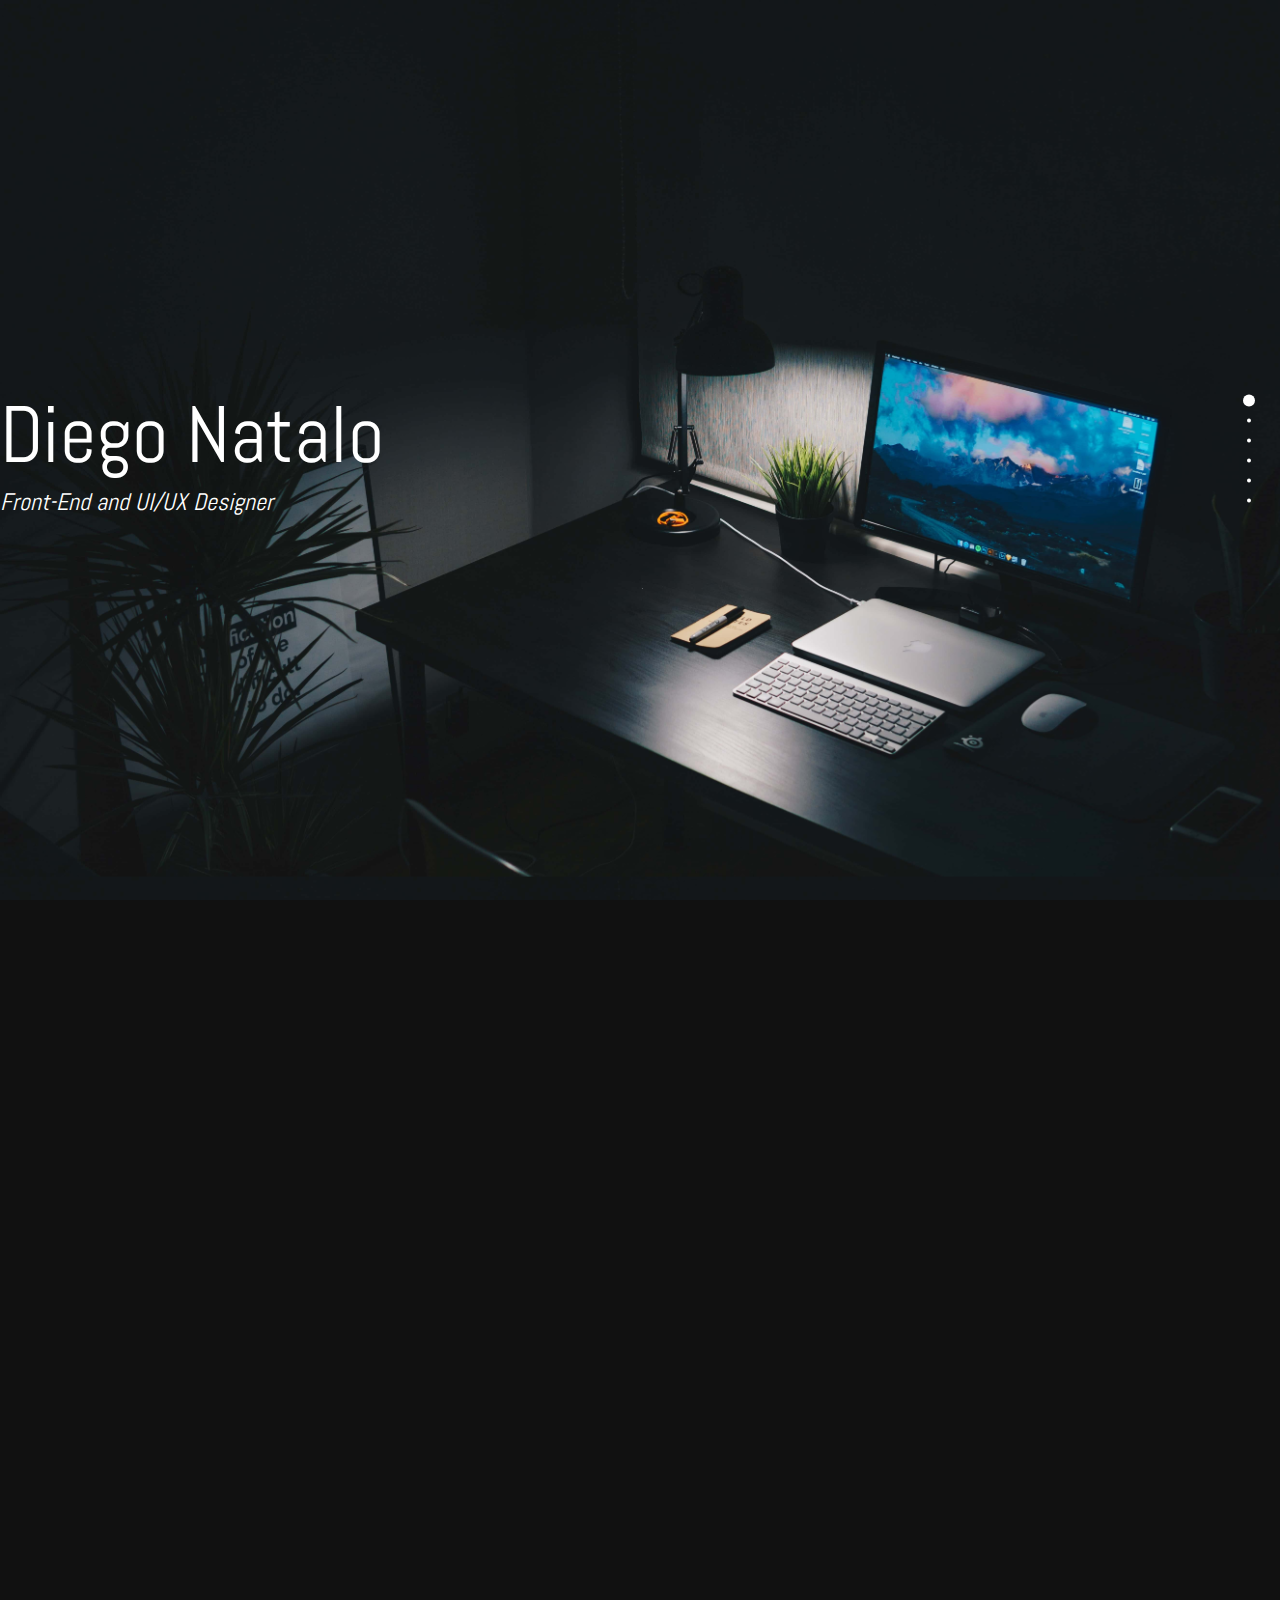
<file: portfolio/index.html>
<!DOCTYPE html>
<html lang="en">
    <head>
        <meta charset="UTF-8">
        <meta name="viewport" content="width=device-width, initial-scale=1.0">

        <link rel="stylesheet" href="https://cdn.jsdelivr.net/npm/bootstrap@4.5.3/dist/css/bootstrap.min.css" integrity="sha384-TX8t27EcRE3e/ihU7zmQxVncDAy5uIKz4rEkgIXeMed4M0jlfIDPvg6uqKI2xXr2" crossorigin="anonymous">
        <link rel="stylesheet" type="text/css" href="css/fullpage.min.css"/>
        <link rel="stylesheet" type="text/css" href="css/sal.css"/>
        <link rel="stylesheet" type="text/css" href="css/style.css"/>

        <title>Portfolio</title>
    </head>

    <body>
        <div id="fullpage"> 
	        <div class="section active" id="section1">
                <div class="container-fluid">
                    <div class="row">
                        <div class="col-md-6 col-10 offset-1" data-sal="slide-right"
                        data-sal-duration="1000"
                        data-sal-delay="200"
                        data-sal-easing="ease-out-bounce">
                            <h1>Diego Natalo</h1>
                            <h2><i>Front-End and UI/UX Designer</i></h2>
                        </div>
                    </div>
                </div>
            </div>

            <div class="section" id="section2">
                <div class="container-fluid">
                    <div class="row justify-content-center">
                        <div class="col-12" data-sal="slide-down"
                        data-sal-duration="1000"
                        data-sal-delay="200"
                        data-sal-easing="ease-out-bounce">
                            <h2 class="title">Quem sou eu?</h2>
                        </div>
                        <div class="col-3" data-sal="zoom-in"
                        data-sal-duration="1000"
                        data-sal-delay="400"
                        data-sal-easing="ease-out-bounce">
                            <img id="profile-picture" src="img/profile.jpg"/>
                        </div>
                        <div class="col-6" data-sal="slide-left"
                        data-sal-duration="1000"
                        data-sal-delay="400"
                        data-sal-easing="ease-out-bounce">
                            <p id="profile-text">Sou um estudante de Análise e Desenvolvimento de Sistemas do Instituto Federal de São Paulo e técnico em informática para a internet pela Etec. 
                                Apaixonado pela área de Front-End e por temas como User Interface e User Experience. 
                                Entregar soluções intuitivas e de alta qualidade são meus principais objetivos como desenvolvedor.</p>
                        </div>
                    </div>
                </div>
            </div>

            <div class="section" id="section3">
                <div class="container-fluid">
                    <div class="row justify-content-center">
                        <div class="col-12" data-sal="slide-down"
                        data-sal-duration="1000"
                        data-sal-delay="200"
                        data-sal-easing="ease-out-bounce">
                            <h2 class="title">Como eu desenvolvo?</h2>
                        </div>
                        <div class="col-md-4 col-6" data-sal="fade-in"
                        data-sal-duration="1000"
                        data-sal-delay="400"
                        data-sal-easing="ease-out-bounce">
                            <img class="icons" src="img/icons/enigma.svg">
                            <p class="icons-text">Aplicando metodologias ágeis <br>como Scrum e eXtreme Programming.</p>
                        </div>

                        <div class="col-md-4 col-6" data-sal="fade-in"
                        data-sal-duration="1000"
                        data-sal-delay="600"
                        data-sal-easing="ease-out-bounce">
                            <img class="icons" src="img/icons/ideia.svg">
                            <p class="icons-text">Buscando as melhores soluções com <br>o que existe de mais recente no mercado.</p>
                        </div>

                        <div class="col-md-4 col-6" data-sal="fade-in"
                        data-sal-duration="1000"
                        data-sal-delay="800"
                        data-sal-easing="ease-out-bounce">
                            <img class="icons" src="img/icons/alvo.svg">
                            <p class="icons-text">Focando na experiência do usuário <br>para atendê-lo da melhor forma possível.</p>
                        </div>
                    </div>
                </div>
            </div>

            <div class="section" id="section4">
                <div class="container-fluid">
                    <div class="row justify-content-center">
                        <div class="col-12" data-sal="slide-down"
                        data-sal-duration="1000"
                        data-sal-delay="200"
                        data-sal-easing="ease-out-bounce">
                            <h2 class="title">Quais tecnologias eu utilizo?</h2>
                        </div>
                        <div class="col-md-4" data-sal="slide-right"
                        data-sal-duration="1000"
                        data-sal-delay="400"
                        data-sal-easing="ease-out-bounce">
                            <img class="testeimg" src="img/testeimg.svg"/>
                        </div>

                        <div class="col-md-5 col-7" data-sal="flip-up"
                        data-sal-duration="1000"
                        data-sal-delay="200"
                        data-sal-easing="ease-out-bounce">
                            <ul class="list-group">
                                <li class="list-group-item">
                                    <div class="row">
                                        <div class="col-2">
                                            <img class="skills" src="img/icons/skills/html5.svg"/>
                                        </div>
                                        <div class="col-4">
                                            HTML5
                                        </div>
                                        <div class="col-2">
                                            <img class="skills" src="img/icons/skills/angular.svg"/>
                                        </div>
                                        <div class="col-4">
                                            Angular
                                        </div>
                                    </div>
                                </li>

                                <li class="list-group-item">
                                    <div class="row">
                                        <div class="col-2">
                                            <img class="skills" src="img/icons/skills/css3.svg"/>
                                        </div>
                                        <div class="col-4">
                                            CSS3
                                        </div>
                                        <div class="col-2">
                                            <img class="skills" src="img/icons/skills/react.svg"/>
                                        </div>
                                        <div class="col-4">
                                            React
                                        </div>
                                    </div>
                                </li>

                                <li class="list-group-item">
                                    <div class="row">
                                        <div class="col-2">
                                            <img class="skills" src="img/icons/skills/javascript.svg"/>
                                        </div>
                                        <div class="col-4">
                                            Javascript
                                        </div>
                                        <div class="col-2">
                                            <img class="skills" src="img/icons/skills/vuejs.svg"/>
                                        </div>
                                        <div class="col-4">
                                            Vue Js
                                        </div>
                                    </div>
                                </li>

                                <li class="list-group-item">
                                    <div class="row">
                                        <div class="col-2">
                                            <img class="skills" src="img/icons/skills/bootstrap.svg"/>
                                        </div>
                                        <div class="col-4">
                                            Bootstrap4
                                        </div>
                                        <div class="col-2">
                                            <img class="skills" src="img/icons/skills/sass.svg"/>
                                        </div>
                                        <div class="col-4">
                                            SASS<span class="badge badge-danger">Aprendendo</span>
                                        </div>
                                    </div>
                                </li>

                                <li class="list-group-item">
                                    <div class="row">
                                        <div class="col-2">
                                            <img class="skills" src="img/icons/skills/git.svg"/>
                                        </div>
                                        <div class="col-4">
                                            Git
                                        </div>
                                        <div class="col-2">
                                            <img class="skills" src="img/icons/skills/nodejs.svg"/>
                                        </div>
                                        <div class="col-4">
                                            Node Js
                                        </div>
                                    </div>
                                </li>
                            </ul>
                        </div>
                    </div>
                </div>
            </div>
	        <div class="section" id="section5">
                <div class="slide active" id="slide1" data-anchor="slide1">
                    <div class="container-fluid">
                        <div class="row justify-content-center">
                            <div class="col-md-4" data-sal="fade-in"
                            data-sal-duration="1000"
                            data-sal-delay="200"
                            data-sal-easing="ease-out-bounce">
                                <div class="card">
                                    <div class="card-body">
                                        <h5 class="card-title"><h2 class="title">Portfolio</h2></h5>
                                        <p class="card-text">Some quick example text to build on the card title and make up the bulk of the card's content.</p>
                                        <div class="btn-group" role="group">
                                            <button type="button" class="btn project-btn btn-primary">Acessar</button>
                                            <button type="button" class="btn project-btn btn-success">GitHub</button>
                                        </div>
                                    </div>
                                </div>
                            </div>

                            <div class="col-md-5" data-sal="zoom-in"
                            data-sal-duration="1000"
                            data-sal-delay="200"
                            data-sal-easing="ease-out-bounce">
                                <img  width="600em" height="500em" src="img/monitor1.png">
                            </div>
                        </div>
                    </div>
                </div>
                <div class="slide" id="slide2" data-anchor="slide2">
                    <h1>Nutrition.io</h1>
                </div>
                <div class="slide" id="slide3" data-anchor="slide3">
                    <h1>Bello's</h1>
                </div>
            </div> 

	        <div class="section" id="section6">
                <h1>Contato</h1>
            </div> 
        </div>

        <script type="text/javascript" src="js/fullpage.min.js"></script>
        <script type="text/javascript" src="js/sal.js"></script>
        <script type="text/javascript" src="js/script.js"></script>
    </body>
</html>
</file>
<file: portfolio/css/sal.css>
[data-sal]{transition-duration:.2s;transition-duration:var(--sal-duration,.2s);transition-delay:0s;transition-delay:var(--sal-delay,0s);transition-timing-function:ease;transition-timing-function:var(--sal-easing,ease)}[data-sal][data-sal-duration="200"]{transition-duration:.2s}[data-sal][data-sal-duration="250"]{transition-duration:.25s}[data-sal][data-sal-duration="300"]{transition-duration:.3s}[data-sal][data-sal-duration="350"]{transition-duration:.35s}[data-sal][data-sal-duration="400"]{transition-duration:.4s}[data-sal][data-sal-duration="450"]{transition-duration:.45s}[data-sal][data-sal-duration="500"]{transition-duration:.5s}[data-sal][data-sal-duration="550"]{transition-duration:.55s}[data-sal][data-sal-duration="600"]{transition-duration:.6s}[data-sal][data-sal-duration="650"]{transition-duration:.65s}[data-sal][data-sal-duration="700"]{transition-duration:.7s}[data-sal][data-sal-duration="750"]{transition-duration:.75s}[data-sal][data-sal-duration="800"]{transition-duration:.8s}[data-sal][data-sal-duration="850"]{transition-duration:.85s}[data-sal][data-sal-duration="900"]{transition-duration:.9s}[data-sal][data-sal-duration="950"]{transition-duration:.95s}[data-sal][data-sal-duration="1000"]{transition-duration:1s}[data-sal][data-sal-duration="1050"]{transition-duration:1.05s}[data-sal][data-sal-duration="1100"]{transition-duration:1.1s}[data-sal][data-sal-duration="1150"]{transition-duration:1.15s}[data-sal][data-sal-duration="1200"]{transition-duration:1.2s}[data-sal][data-sal-duration="1250"]{transition-duration:1.25s}[data-sal][data-sal-duration="1300"]{transition-duration:1.3s}[data-sal][data-sal-duration="1350"]{transition-duration:1.35s}[data-sal][data-sal-duration="1400"]{transition-duration:1.4s}[data-sal][data-sal-duration="1450"]{transition-duration:1.45s}[data-sal][data-sal-duration="1500"]{transition-duration:1.5s}[data-sal][data-sal-duration="1550"]{transition-duration:1.55s}[data-sal][data-sal-duration="1600"]{transition-duration:1.6s}[data-sal][data-sal-duration="1650"]{transition-duration:1.65s}[data-sal][data-sal-duration="1700"]{transition-duration:1.7s}[data-sal][data-sal-duration="1750"]{transition-duration:1.75s}[data-sal][data-sal-duration="1800"]{transition-duration:1.8s}[data-sal][data-sal-duration="1850"]{transition-duration:1.85s}[data-sal][data-sal-duration="1900"]{transition-duration:1.9s}[data-sal][data-sal-duration="1950"]{transition-duration:1.95s}[data-sal][data-sal-duration="2000"]{transition-duration:2s}[data-sal][data-sal-delay="50"]{transition-delay:.05s}[data-sal][data-sal-delay="100"]{transition-delay:.1s}[data-sal][data-sal-delay="150"]{transition-delay:.15s}[data-sal][data-sal-delay="200"]{transition-delay:.2s}[data-sal][data-sal-delay="250"]{transition-delay:.25s}[data-sal][data-sal-delay="300"]{transition-delay:.3s}[data-sal][data-sal-delay="350"]{transition-delay:.35s}[data-sal][data-sal-delay="400"]{transition-delay:.4s}[data-sal][data-sal-delay="450"]{transition-delay:.45s}[data-sal][data-sal-delay="500"]{transition-delay:.5s}[data-sal][data-sal-delay="550"]{transition-delay:.55s}[data-sal][data-sal-delay="600"]{transition-delay:.6s}[data-sal][data-sal-delay="650"]{transition-delay:.65s}[data-sal][data-sal-delay="700"]{transition-delay:.7s}[data-sal][data-sal-delay="750"]{transition-delay:.75s}[data-sal][data-sal-delay="800"]{transition-delay:.8s}[data-sal][data-sal-delay="850"]{transition-delay:.85s}[data-sal][data-sal-delay="900"]{transition-delay:.9s}[data-sal][data-sal-delay="950"]{transition-delay:.95s}[data-sal][data-sal-delay="1000"]{transition-delay:1s}[data-sal][data-sal-easing=linear]{transition-timing-function:linear}[data-sal][data-sal-easing=ease]{transition-timing-function:ease}[data-sal][data-sal-easing=ease-in]{transition-timing-function:ease-in}[data-sal][data-sal-easing=ease-out]{transition-timing-function:ease-out}[data-sal][data-sal-easing=ease-in-out]{transition-timing-function:ease-in-out}[data-sal][data-sal-easing=ease-in-cubic]{transition-timing-function:cubic-bezier(.55,.055,.675,.19)}[data-sal][data-sal-easing=ease-out-cubic]{transition-timing-function:cubic-bezier(.215,.61,.355,1)}[data-sal][data-sal-easing=ease-in-out-cubic]{transition-timing-function:cubic-bezier(.645,.045,.355,1)}[data-sal][data-sal-easing=ease-in-circ]{transition-timing-function:cubic-bezier(.6,.04,.98,.335)}[data-sal][data-sal-easing=ease-out-circ]{transition-timing-function:cubic-bezier(.075,.82,.165,1)}[data-sal][data-sal-easing=ease-in-out-circ]{transition-timing-function:cubic-bezier(.785,.135,.15,.86)}[data-sal][data-sal-easing=ease-in-expo]{transition-timing-function:cubic-bezier(.95,.05,.795,.035)}[data-sal][data-sal-easing=ease-out-expo]{transition-timing-function:cubic-bezier(.19,1,.22,1)}[data-sal][data-sal-easing=ease-in-out-expo]{transition-timing-function:cubic-bezier(1,0,0,1)}[data-sal][data-sal-easing=ease-in-quad]{transition-timing-function:cubic-bezier(.55,.085,.68,.53)}[data-sal][data-sal-easing=ease-out-quad]{transition-timing-function:cubic-bezier(.25,.46,.45,.94)}[data-sal][data-sal-easing=ease-in-out-quad]{transition-timing-function:cubic-bezier(.455,.03,.515,.955)}[data-sal][data-sal-easing=ease-in-quart]{transition-timing-function:cubic-bezier(.895,.03,.685,.22)}[data-sal][data-sal-easing=ease-out-quart]{transition-timing-function:cubic-bezier(.165,.84,.44,1)}[data-sal][data-sal-easing=ease-in-out-quart]{transition-timing-function:cubic-bezier(.77,0,.175,1)}[data-sal][data-sal-easing=ease-in-quint]{transition-timing-function:cubic-bezier(.755,.05,.855,.06)}[data-sal][data-sal-easing=ease-out-quint]{transition-timing-function:cubic-bezier(.23,1,.32,1)}[data-sal][data-sal-easing=ease-in-out-quint]{transition-timing-function:cubic-bezier(.86,0,.07,1)}[data-sal][data-sal-easing=ease-in-sine]{transition-timing-function:cubic-bezier(.47,0,.745,.715)}[data-sal][data-sal-easing=ease-out-sine]{transition-timing-function:cubic-bezier(.39,.575,.565,1)}[data-sal][data-sal-easing=ease-in-out-sine]{transition-timing-function:cubic-bezier(.445,.05,.55,.95)}[data-sal][data-sal-easing=ease-in-back]{transition-timing-function:cubic-bezier(.6,-.28,.735,.045)}[data-sal][data-sal-easing=ease-out-back]{transition-timing-function:cubic-bezier(.175,.885,.32,1.275)}[data-sal][data-sal-easing=ease-in-out-back]{transition-timing-function:cubic-bezier(.68,-.55,.265,1.55)}[data-sal|=fade]{opacity:0;transition-property:opacity}[data-sal|=fade].sal-animate,body.sal-disabled [data-sal|=fade]{opacity:1}[data-sal|=slide]{opacity:0;transition-property:opacity,transform}[data-sal=slide-up]{transform:translateY(20%)}[data-sal=slide-down]{transform:translateY(-20%)}[data-sal=slide-left]{transform:translateX(20%)}[data-sal=slide-right]{transform:translateX(-20%)}[data-sal|=slide].sal-animate,body.sal-disabled [data-sal|=slide]{opacity:1;transform:none}[data-sal|=zoom]{opacity:0;transition-property:opacity,transform}[data-sal=zoom-in]{transform:scale(.5)}[data-sal=zoom-out]{transform:scale(1.1)}[data-sal|=zoom].sal-animate,body.sal-disabled [data-sal|=zoom]{opacity:1;transform:none}[data-sal|=flip]{-webkit-backface-visibility:hidden;backface-visibility:hidden;transition-property:transform}[data-sal=flip-left]{transform:perspective(2000px) rotateY(-91deg)}[data-sal=flip-right]{transform:perspective(2000px) rotateY(91deg)}[data-sal=flip-up]{transform:perspective(2000px) rotateX(-91deg)}[data-sal=flip-down]{transform:perspective(2000px) rotateX(91deg)}[data-sal|=flip].sal-animate,body.sal-disabled [data-sal|=flip]{transform:none}

/*# sourceMappingURL=sal.css.map*/
</file>
<file: portfolio/css/style.css>
@font-face {
	font-family: Abel;
	src: url(../fonts/abel.ttf);
}

body,div,dl,dt,dd,ul,ol,li,h1,h2,h3,h4,h5,h6,pre,
form,fieldset,input,textarea,p,blockquote,th,td {
    padding: 0;
    margin: 0;
}

a {
	text-decoration:none;
}

table {
    border-spacing: 0;
}

fieldset,img {
    border: 0;
}

address,caption,cite,code,dfn,em,strong,th,var {
    font-weight: normal;
    font-style: normal;
}

strong {
	font-weight: bold;
}

ol,ul {
    list-style: none;
    margin:0;
    padding:0;
}

caption,th {
    text-align: left;

}

h1,h2,h3,h4,h5,h6 {
    font-weight: normal;
    font-size: 100%;
    margin:0;
    padding:0;
    color:#fff;
}

q:before,q:after {
    content:'';
}

abbr,acronym { 
	border: 0;
}

/* --------------------------------------- */
* {
	font-family: Abel;
	color: #fff;
}

body {
	background-color: #111;
}

h1 {
	font-size: 5em;
}

h2 {
	font-size: 1.5em;
}

p {
	font-size: 1.3em;
}

.section {
	text-align:center;
}

#section1 {
	background-image: url(../img/banner.jpg);
	background-size: 100% auto;
	background-position-y: top;
}

#section4 {
	background-image: url(../img/banner2.jpg);
	background-size: 100% auto;
	background-attachment: fixed;
}

#section1 h1, #section1 h2 {
	text-align: left;
}

.fp-controlArrow,.fp-next,.fb-prev {
	visibility: hidden;
}

#fp-nav ul li a span,.fp-slidesNav ul li a span {
	background: #fff;
}

.title {
	font-size: 3em;
	margin-bottom: 1em;
}

#profile-picture {
	width: 12em;
	height: 12em;
	border-radius: 50%;
	float: right;
}

#profile-text {
	text-align: justify;
	margin-top: 1em;
}

.icons {
	width: 6em;
	height: 6em;
	margin-bottom: 1em;
}

.skills {
	width: 1.5em;
	height: 1.5em;
	float: right;
}

.list-group {
	border-radius: 15px;
	box-shadow: 5px 10px 25px #111;
}

.list-group-item {
	background-color: #222;
	border-color: #000;
	text-align: left;
	padding: 1em;
}

.badge {
	margin-left: 0.5em;
}

.testeimg {
	width: 30em;
	height: 30em;
}

.card-text {
	margin-top: 1em;
	margin-bottom: 2em;
	text-align: justify;
}

.project-btn {
	width: 8em;
	padding: 1em;
	color: #fff;
	transition: 0.5s;
}

.project-btn:hover {
	color: #fff;
}

.card {
	background-color: #111;
	padding: 1em;
	width: 25em;
	border-radius: 15px;
	box-shadow: 5px 10px 25px #111;
}
</file>
